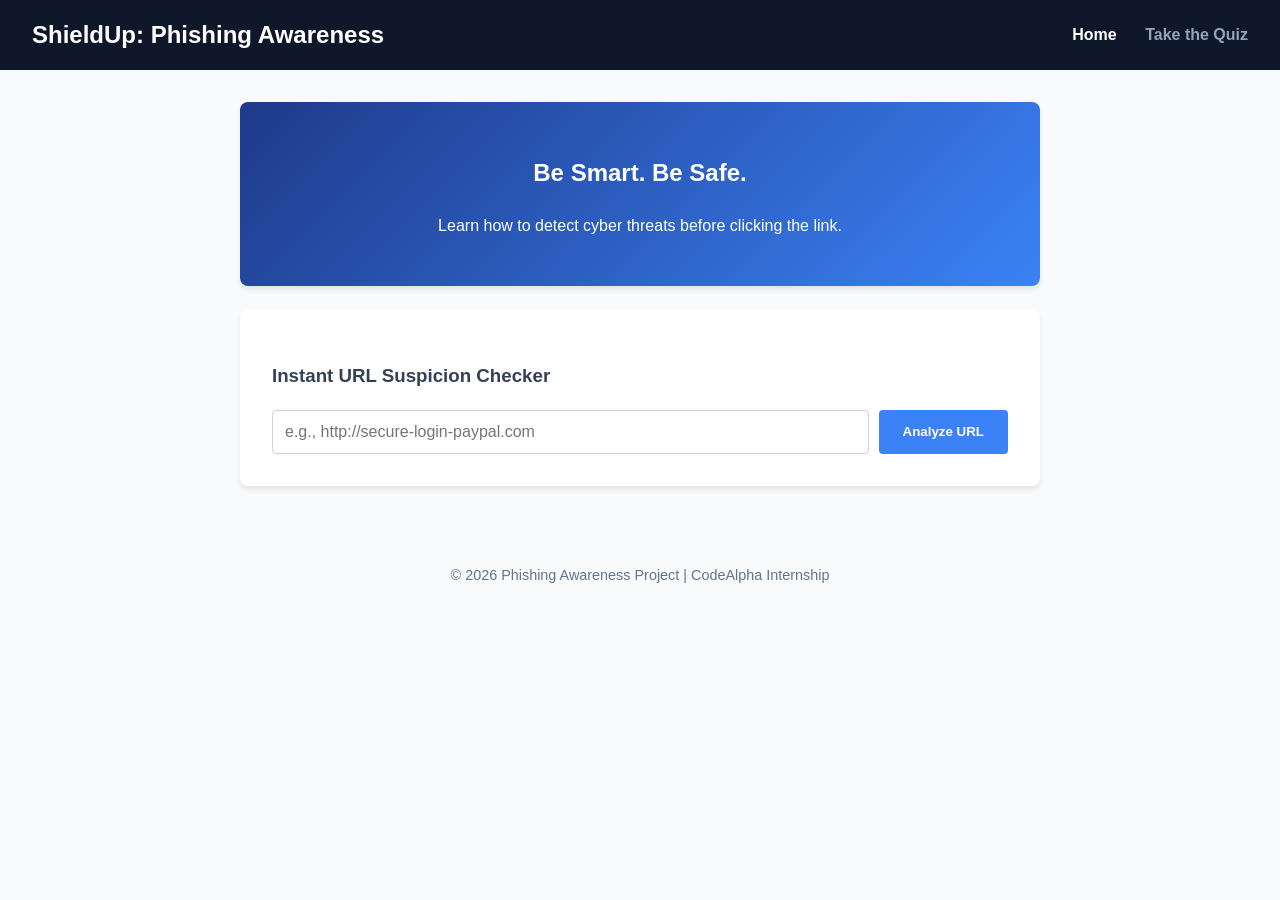
<file: index.html>
<!DOCTYPE html>
<html lang="en">
<head>
    <meta charset="UTF-8">
    <meta name="viewport" content="width=device-width, initial-scale=1.0">
    <title>Phishing Awareness Platform</title>
    <style>
        :root {
            --primary: #0f172a;
            --accent: #3b82f6;
            --text: #334155;
            --bg: #f8fafc;
            --card: #ffffff;
            --danger: #ef4444;
            --success: #22c55e;
        }
        body {
            font-family: 'Segoe UI', Tahoma, Geneva, Verdana, sans-serif;
            margin: 0; padding: 0;
            background-color: var(--bg); color: var(--text);
            line-height: 1.6;
        }
        header {
            background-color: var(--primary); color: white;
            padding: 1rem 2rem; display: flex;
            justify-content: space-between; align-items: center;
        }
        header h1 { margin: 0; font-size: 1.5rem; }
        nav a {
            color: #94a3b8; text-decoration: none;
            margin-left: 1.5rem; font-weight: 600;
        }
        nav a:hover, nav a.active { color: white; }
        main { max-width: 800px; margin: 2rem auto; padding: 0 1rem; }
        section {
            background: var(--card); padding: 2rem;
            border-radius: 8px; margin-bottom: 1.5rem;
            box-shadow: 0 4px 6px -1px rgba(0, 0, 0, 0.1);
        }
        .hero { background: linear-gradient(135deg, #1e3a8a, #3b82f6); color: white; text-align: center; }
        .checker-box { display: flex; gap: 10px; margin-top: 1rem; }
        input[type="text"] {
            flex: 1; padding: 0.75rem;
            border: 1px solid #cbd5e1; border-radius: 4px; font-size: 1rem;
        }
        button {
            background-color: var(--accent); color: white; border: none;
            padding: 0.75rem 1.5rem; border-radius: 4px;
            cursor: pointer; font-weight: bold;
        }
        button:hover { background-color: #2563eb; }
        .result-box { margin-top: 1rem; padding: 1rem; border-radius: 4px; font-weight: bold; }
        .danger { background-color: #fee2e2; color: var(--danger); border: 1px solid #fca5a5; }
        .success { background-color: #dcfce7; color: var(--success); border: 1px solid #86efac; }
        .hidden { display: none; }
        footer { text-align: center; padding: 2rem; color: #64748b; font-size: 0.9rem; }
    </style>
</head>
<body>

    <header>
        <h1>ShieldUp: Phishing Awareness</h1>
        <nav>
            <a href="index.html" class="active">Home</a>
            <a href="quiz/quiz.html">Take the Quiz</a>
        </nav>
    </header>

    <main>
        <section class="hero">
            <h2>Be Smart. Be Safe.</h2>
            <p>Learn how to detect cyber threats before clicking the link.</p>
        </section>

        <section class="checker-section">
            <h3>Instant URL Suspicion Checker</h3>
            <div class="checker-box">
                <input type="text" id="urlInput" placeholder="e.g., http://secure-login-paypal.com">
                <button onclick="checkURL()">Analyze URL</button>
            </div>
            <div id="checkerResult" class="result-box hidden"></div>
        </section>
    </main>

    <footer>
        <p>&copy; 2026 Phishing Awareness Project | CodeAlpha Internship</p>
    </footer>

    <script>
        function checkURL() {
            const url = document.getElementById('urlInput').value.trim().toLowerCase();
            const resultBox = document.getElementById('checkerResult');
            
            if (!url) {
                alert("Please enter a URL to analyze.");
                return;
            }

            resultBox.classList.remove('hidden', 'danger', 'success');
            const suspiciousKeywords = ['login', 'verify', 'update', 'banking', 'secure', 'paypal', 'free-gift'];
            let isSuspicious = false;
            let reason = "";

            const ipPattern = /^(?:[0-9]{1,3}\.){3}[0-9]{1,3}/;
            
            if (ipPattern.test(url)) {
                isSuspicious = true;
                reason = "It uses a raw IP address instead of a domain name.";
            } else if (suspiciousKeywords.some(keyword => url.includes(keyword)) && !url.includes('https://')) {
                isSuspicious = true;
                reason = "It uses urgent or sensitive keywords over an unencrypted connection.";
            } else if (url.startsWith('http://')) {
                isSuspicious = true;
                reason = "It uses unencrypted 'http://' instead of secure 'https://'.";
            }

            if (isSuspicious) {
                resultBox.className = "result-box danger";
                resultBox.innerHTML = `⚠️ Phishing Risk Detected: ${reason}`;
            } else {
                resultBox.className = "result-box success";
                resultBox.innerHTML = "✅ Low Risk: No obvious structural red flags detected.";
            }
        }
    </script>
</body>
</html>
</file>
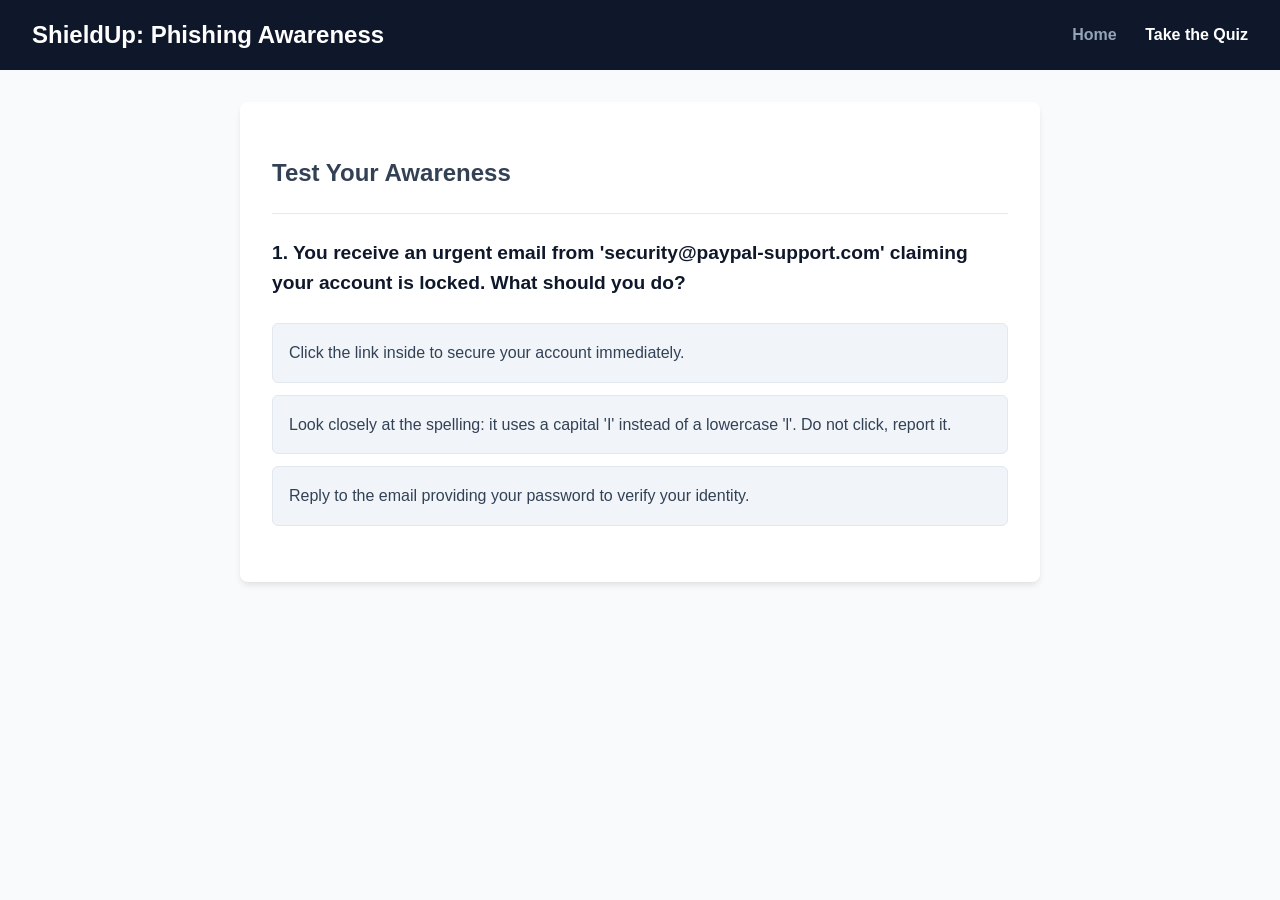
<file: quiz.html>
<!DOCTYPE html>
<html lang="en">
<head>
    <meta charset="UTF-8">
    <meta name="viewport" content="width=device-width, initial-scale=1.0">
    <title>Phishing Awareness Quiz</title>
    <style>
        :root {
            --primary: #0f172a;
            --accent: #3b82f6;
            --text: #334155;
            --bg: #f8fafc;
            --card: #ffffff;
            --success: #22c55e;
        }
        body {
            font-family: 'Segoe UI', Tahoma, Geneva, Verdana, sans-serif;
            margin: 0; padding: 0;
            background-color: var(--bg); color: var(--text);
            line-height: 1.6;
        }
        header {
            background-color: var(--primary); color: white;
            padding: 1rem 2rem; display: flex;
            justify-content: space-between; align-items: center;
        }
        header h1 { margin: 0; font-size: 1.5rem; }
        nav a {
            color: #94a3b8; text-decoration: none;
            margin-left: 1.5rem; font-weight: 600;
        }
        nav a:hover, nav a.active { color: white; }
        main { max-width: 800px; margin: 2rem auto; padding: 0 1rem; }
        
        .quiz-card {
            background: var(--card); padding: 2rem;
            border-radius: 8px; margin-top: 2rem;
            box-shadow: 0 4px 6px -1px rgba(0, 0, 0, 0.1);
        }
        .options-container {
            display: flex;
            flex-direction: column;
            gap: 12px;
            margin: 1.5rem 0;
        }
        .quiz-option {
            background: #f1f5f9;
            padding: 1rem;
            border-radius: 6px;
            cursor: pointer;
            border: 1px solid #e2e8f0;
            font-weight: 500;
            transition: all 0.2s;
        }
        .quiz-option:hover {
            background: #e2e8f0;
            border-color: var(--accent);
        }
        button {
            background-color: var(--accent); color: white; border: none;
            padding: 0.75rem 1.5rem; border-radius: 4px;
            cursor: pointer; font-weight: bold; font-size: 1rem;
        }
        footer { text-align: center; padding: 2rem; color: #64748b; font-size: 0.9rem; position: fixed; bottom: 0; width: 100%; }
    </style>
</head>
<body>

    <header>
        <h1>ShieldUp: Phishing Awareness</h1>
        <nav>
            <a href="../index.html">Home</a>
            <a href="quiz.html" class="active">Take the Quiz</a>
        </nav>
    </header>

    <main>
        <div class="quiz-card">
            <h2>Test Your Awareness</h2>
            <hr style="border: 0; height: 1px; background: #e2e8f0; margin-bottom: 1.5rem;">
            
            <div id="quiz-body">
                <p id="question-text" style="font-weight: 600; font-size: 1.2rem; margin-bottom: 1rem; color: var(--primary);"></p>
                <div id="options-container" class="options-container"></div>
            </div>
        </div>
    </main>

    <script>
        const quizData = [
            {
                q: "1. You receive an urgent email from 'security@paypaI-support.com' claiming your account is locked. What should you do?",
                options: [
                    "Click the link inside to secure your account immediately.",
                    "Look closely at the spelling: it uses a capital 'I' instead of a lowercase 'l'. Do not click, report it.",
                    "Reply to the email providing your password to verify your identity."
                ],
                correct: 1
            },
            {
                q: "2. When entering login credentials on a website, which connection protocol is secure against eavesdropping?",
                options: [
                    "http://",
                    "https://",
                    "ftp://"
                ],
                correct: 1
            },
            {
                q: "3. A website offers you a 'free 100$ gift card' but requires you to sign in with your Google account first. This is most likely:",
                options: [
                    "A legitimate promotional offer.",
                    "A phishing trap designed to steal your credential tokens.",
                    "A standard browser update notification."
                ],
                correct: 1
            }
        ];

        let currentQuestion = 0;
        let score = 0;

        function loadQuestion() {
            const questionEl = document.getElementById('question-text');
            const optionsContainer = document.getElementById('options-container');
            const quizBody = document.getElementById('quiz-body');

            if (currentQuestion >= quizData.length) {
                quizBody.innerHTML = `
                    <h3 style="color: var(--success); font-size: 1.5rem; margin-top: 0;">🎉 Quiz Completed!</h3>
                    <p style="font-size: 1.1rem;">Your Final Score: <strong>${score} / ${quizData.length}</strong></p>
                    <p>Great job raising your cybersecurity awareness!</p>
                    <button onclick="location.reload()">Restart Quiz</button>
                `;
                return;
            }

            const current = quizData[currentQuestion];
            questionEl.innerText = current.q;
            optionsContainer.innerHTML = "";
            
            current.options.forEach((opt, idx) => {
                const div = document.createElement('div');
                div.className = "quiz-option";
                div.innerText = opt;
                div.onclick = () => selectOption(idx);
                optionsContainer.appendChild(div);
            });
        }

        function selectOption(index) {
            if (index === quizData[currentQuestion].correct) {
                score++;
            }
            currentQuestion++;
            loadQuestion();
        }

        // Initialize immediately on document load
        document.addEventListener("DOMContentLoaded", loadQuestion);
    </script>
</body>
</html>
</file>
